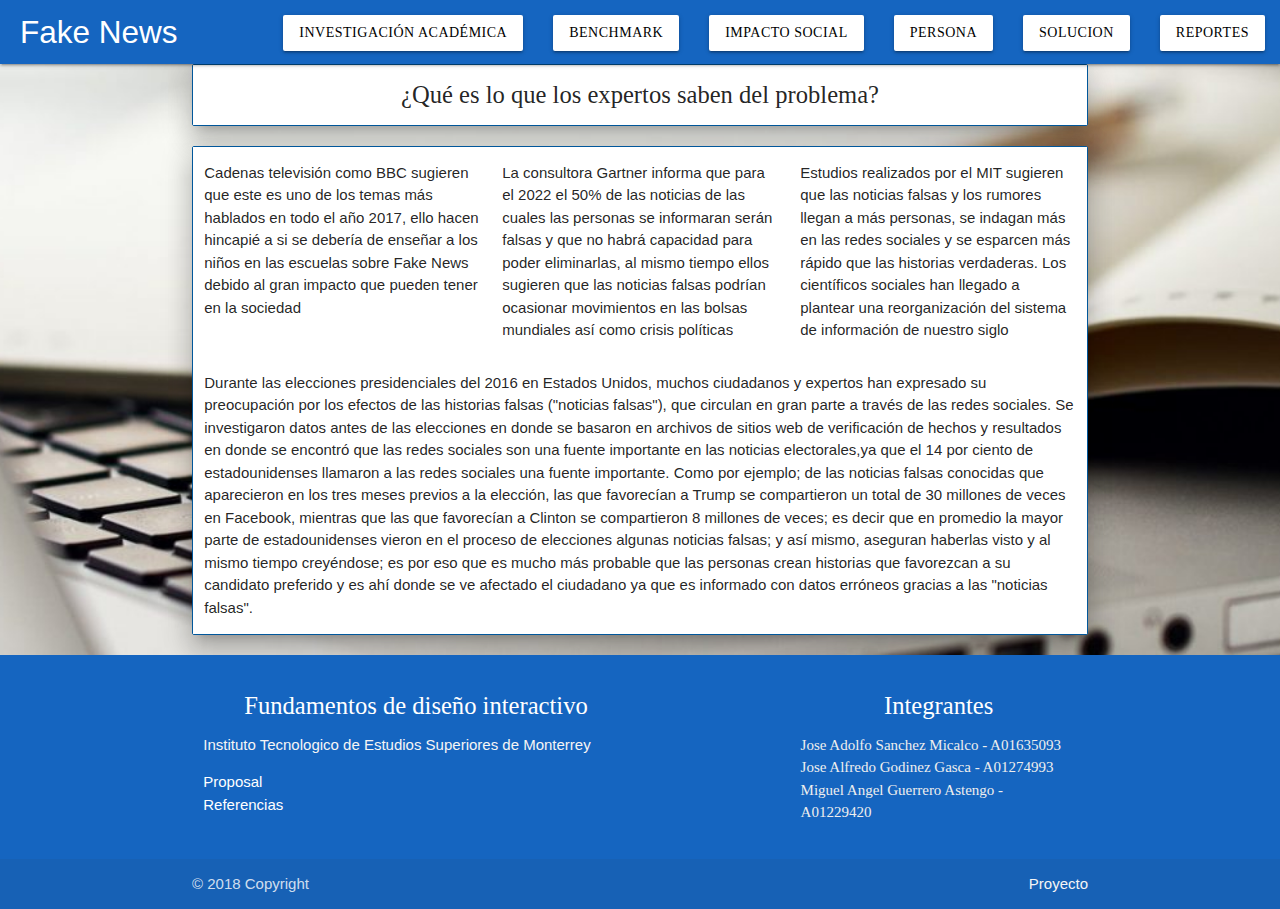
<file: AcademicResearch.html>
<!DOCTYPE html>
<html>
  <head>
    <!--Import Google Icon Font-->
    <link href="https://fonts.googleapis.com/icon?family=Material+Icons" rel="stylesheet">
    <!--Import materialize.css-->
    <link type="text/css" rel="stylesheet" href="materialize.css"  media="screen,projection"/>
    <link type="text/css" rel="stylesheet" href="Css.css"  media="screen,projection"/>
    <!--Let browser know website is optimized for mobile-->
    <meta name="viewport" content="width=device-width, initial-scale=1.0"/>
    <!-- Global site tag (gtag.js) - Google Analytics -->

    <script async src="https://www.googletagmanager.com/gtag/js?id=UA-127168927-1"></script>
    <script>
      window.dataLayer = window.dataLayer || [];
      function gtag(){dataLayer.push(arguments);}
      gtag('js', new Date());

      gtag('config', 'UA-127168927-1');
    </script>

  </head>

  <body class="backgroundImgA">
      <!--navbar-->
      <!--navbar-->
      <div class="navbar-fixed">
      <div class="row">
          <nav>
              <div class="nav-wrapper navbar_footer_1">
                <a href="index.html" class="brand-logo left" id="Titulo">Fake News</a>
                <ul class="right hide-on-med-and-down">
                  <!--<li><a class="waves-effect waves-light btn" href="index.html">Home</a></li>-->
                  <li><a class="waves-effect waves-light btn btn-white text-black" href="AcademicResearch.html">Investigación Académica</a></li>
                  <li><a class="waves-effect waves-light btn btn-white text-black" href="Benchmark.html">Benchmark</a></li>
                  <li><a class="waves-effect waves-light btn btn-white text-black" href="SocialImpact.html">Impacto Social</a></li>
                  <li><a class="waves-effect waves-light btn btn-white text-black" href="Persona.html">Persona</a></li>
                  <li><a class="waves-effect waves-light btn btn-white text-black" href="Solucion.html">Solucion</a></li>
                  <li><a class='dropdown-trigger btn waves-effect waves-light text-black btn-white' href='#' data-target='dropdown1'>Reportes</a></li>
                  <ul id='dropdown1' class='dropdown-content'>
                      <li><a href="GoogleAnalytics.pdf"><i class="material-icons">content_paste</i>Google Analytics</a></li>
                      <li><a href="Prueba1.pdf"><i class="material-icons">content_paste</i>Prueba 1</a></li>
                      <li><a href="Prueba2.pdf"><i class="material-icons">content_paste</i>Prueba 2</a></li>
                  </ul>
                </ul>
              </div>
            </nav>
      </div>
      </div>
      <!--Titulo-->

      <!--Body-->
      <main>
      <div class="container">
          <div class="row segments z-depth-4 background">
              <div class="col s12 background"> <h5>¿Qué es lo que los expertos saben del problema?<h5> </div>
          </div>
          <div class="row segments z-depth-4 background">
              <div class="col s4 background">
                  <p>Cadenas televisión como BBC sugieren que este es uno de los temas más hablados en todo el año 2017, ello hacen hincapié a si se debería de enseñar a los niños en las escuelas sobre Fake News debido al gran impacto que pueden tener en la sociedad</p>
              </div>
              <div class="col s4 background">
                  <p>La consultora Gartner informa que para el 2022 el 50% de las noticias de las cuales las personas se informaran serán falsas y que no habrá capacidad para poder eliminarlas, al mismo tiempo ellos sugieren que las noticias falsas podrían ocasionar movimientos en las bolsas mundiales así como crisis políticas</p>
              </div>
              <div class="col s4 background">
                  <p>Estudios realizados por el MIT sugieren que las noticias falsas y los rumores llegan a más personas, se indagan más en las redes sociales y se esparcen más rápido que las historias verdaderas. Los científicos sociales han llegado a plantear una reorganización del sistema de información de nuestro siglo</p>
              </div>
              <div class="col s12 background">
                  <p>Durante las elecciones presidenciales del 2016 en Estados Unidos, muchos ciudadanos y expertos han expresado su preocupación por los efectos de las historias falsas ("noticias falsas"), que circulan en gran parte a través de las redes sociales. Se investigaron datos antes de las elecciones en donde se basaron en archivos de sitios web de verificación de hechos y resultados en donde se encontró que las redes sociales son una fuente importante en las noticias electorales,ya que el 14 por ciento de estadounidenses llamaron a las redes sociales una fuente importante. Como por ejemplo; de las noticias falsas conocidas que aparecieron en los tres meses previos a la elección, las que favorecían a Trump se compartieron un total de 30 millones de veces en Facebook, mientras que las que favorecían a Clinton se compartieron 8 millones de veces; es decir que en promedio la mayor parte de estadounidenses vieron en el proceso de elecciones algunas noticias falsas; y así mismo, aseguran haberlas visto y al mismo tiempo creyéndose; es por eso que es  mucho más probable que las personas crean historias que favorezcan a su candidato preferido y es ahí donde se ve afectado el ciudadano ya que es informado con datos erróneos gracias a las "noticias falsas".
                  </p>
          </div>
      </div>

      </div>
  </main>
      <!--footer-->
      <footer class="page-footer navbar_footer_1">
        <div class="container">
          <div class="row">
            <div class="col l6 s12">
              <h5 class="white-text">Fundamentos de diseño interactivo</h5>
              <p class="grey-text text-lighten-4">Instituto Tecnologico de Estudios Superiores de Monterrey</p>
               <a href="Proposal.pdf" class="textWhite">Proposal</a><br>
               <a href="#modal1" class="modal-trigger textWhite">Referencias</a>
               <div id="modal1" class="modal bottom-sheet modal-fixed-footer">
                 <div class="modal-content">
                   <h4 class="text-black">Referencias</h4>
                   <ul class="text-black">
                       <li>-     Kuchler, H. (2017, August 22). Companies scramble to combat 'fake news'. Retrieved September 04, 2018, from https://www.ft.com/content/afe1f902-82b6-11e7-94e2-c5b903247afd </li><br>
                       <li>-     Polianskaya, A. (2018, March 09). Lies and fake news travel much further and faster than real news, according to study. Retrieved September 04, 2018, from https://www.independent.co.uk/news/science/fake-news-twitter-spreads-further-faster-real-stories-retweets-political-a8247491.html </li><br>
                       <li>-     WhatsApp y su lucha contra las Fake News. (2018). Retrieved from https://www.kienyke.com/tendencias/tecnologia/whats-app-actualizacion-fake-news-julio </li><br>
                       <li>-     YouTube presentó su nueva función para evitar las fake news en su plataforma. (2018). Retrieved from http://www.milenio.com/tecnologia/youtube-plan-evitar-fake-news-video </li><br>
                       <li>-     Hernández, D. (2018). Finalidad de las “Fake News” – Noticias falsas e hiperconectividad – Medium. Retrieved from https://medium.com/@dariohernandez87/finalidad-de-las-fake-news-997881675012 </li><br>
                       <li>-     Meneses Berastegui, G. (2018). Fake News. La verdad de las noticias falsas. Retrieved from http://www.uncode.cafe/mentiras-y-verdades/las-fake-news-quien-las-crea-para-que-y-como-se-propagan </li><br>
                       <li>-     Fake News: Should you learn about it in school? - CBBC Newsround. (2017). Bbc.co.uk. Retrieved 2 September 2018, from https://www.bbc.co.uk/newsround/42185484 </li><br>
                       <li>-     Jané, C. (2017). La mitad de noticias que circulen en el 2022 serán falsas. elperiodico. Retrieved 2 September 2018, from https://www.elperiodico.com/es/sociedad/20171108/la-mitad-de-noticias-que-circulen-en-el-2022-seran-falsas-6411174 </li><br>
                       <li>-     Meyer, R. (2018). The Grim Conclusions of the Largest-Ever Study of Fake News. The Atlantic. Retrieved 2 September 2018, from https://www.theatlantic.com/technology/archive/2018/03/largest-study-ever-fake-news-mit-twitter/555104/ </li>
                   </ul>
                 </div>
                 <div class="modal-footer">
                   <a href="#!" class="modal-close waves-effect waves-green btn-flat">Cerrar</a>
                 </div>
               </div>
            </div>
            <div class="col l4 offset-l2 s12">
              <h5 class="white-text">Integrantes</h5>
              <ul>
                <li><a class="grey-text text-lighten-3" href="#!">Jose Adolfo Sanchez Micalco - A01635093</a></li>
                <li><a class="grey-text text-lighten-3" href="#!">Jose Alfredo Godinez Gasca - A01274993</a></li>
                <li><a class="grey-text text-lighten-3" href="#!">Miguel Angel Guerrero Astengo - A01229420</a></li>
              </ul>
            </div>
          </div>
        </div>
        <div class="footer-copyright navbar_footer_2">
          <div class="container">
          © 2018 Copyright
          <a class="grey-text text-lighten-4 right" href="#!">Proyecto</a>
          </div>
        </div>
      </footer>
    <!--JavaScript at end of body for optimized loading-->
    <script type="text/javascript" src="jquery-3.3.1.js"></script>
    <script type="text/javascript" src="materialize.js"></script>
    <script type="text/javascript" src="JavaScript.js"></script>
  </body>
</html>
</file>
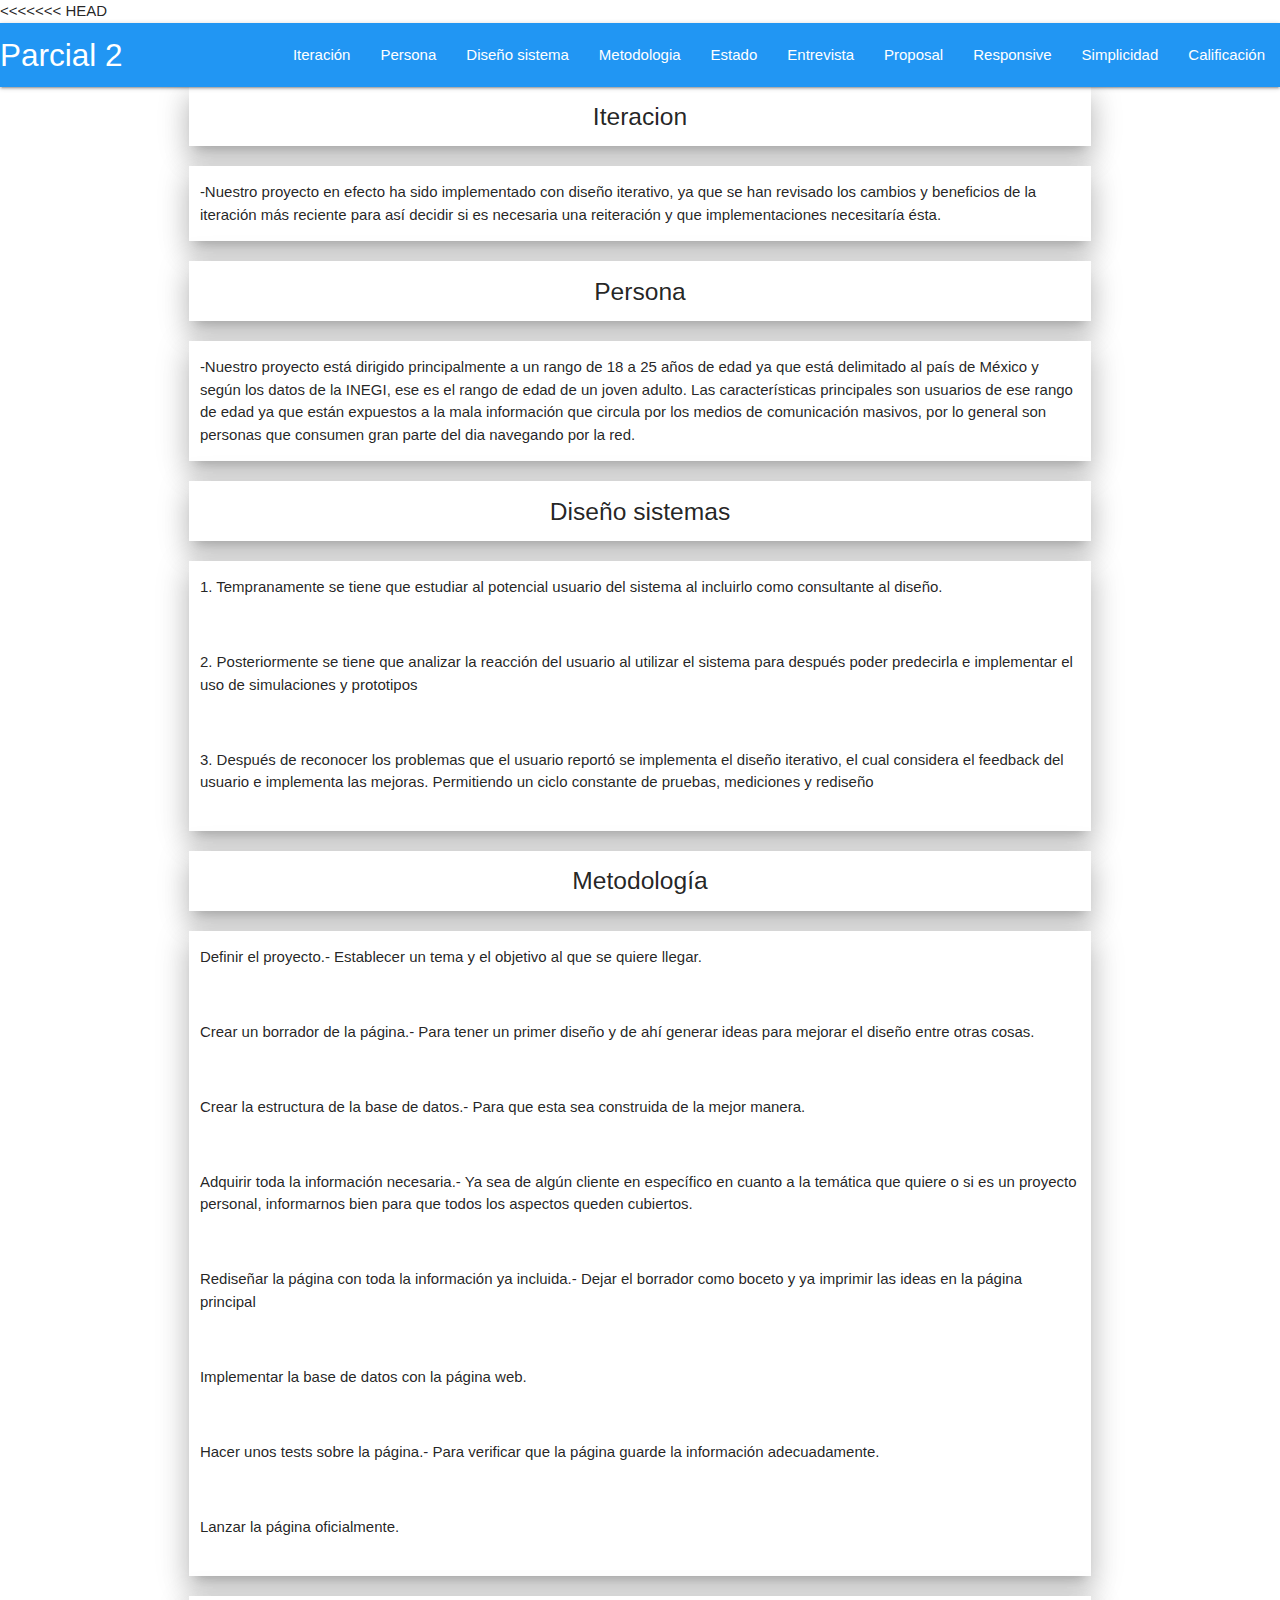
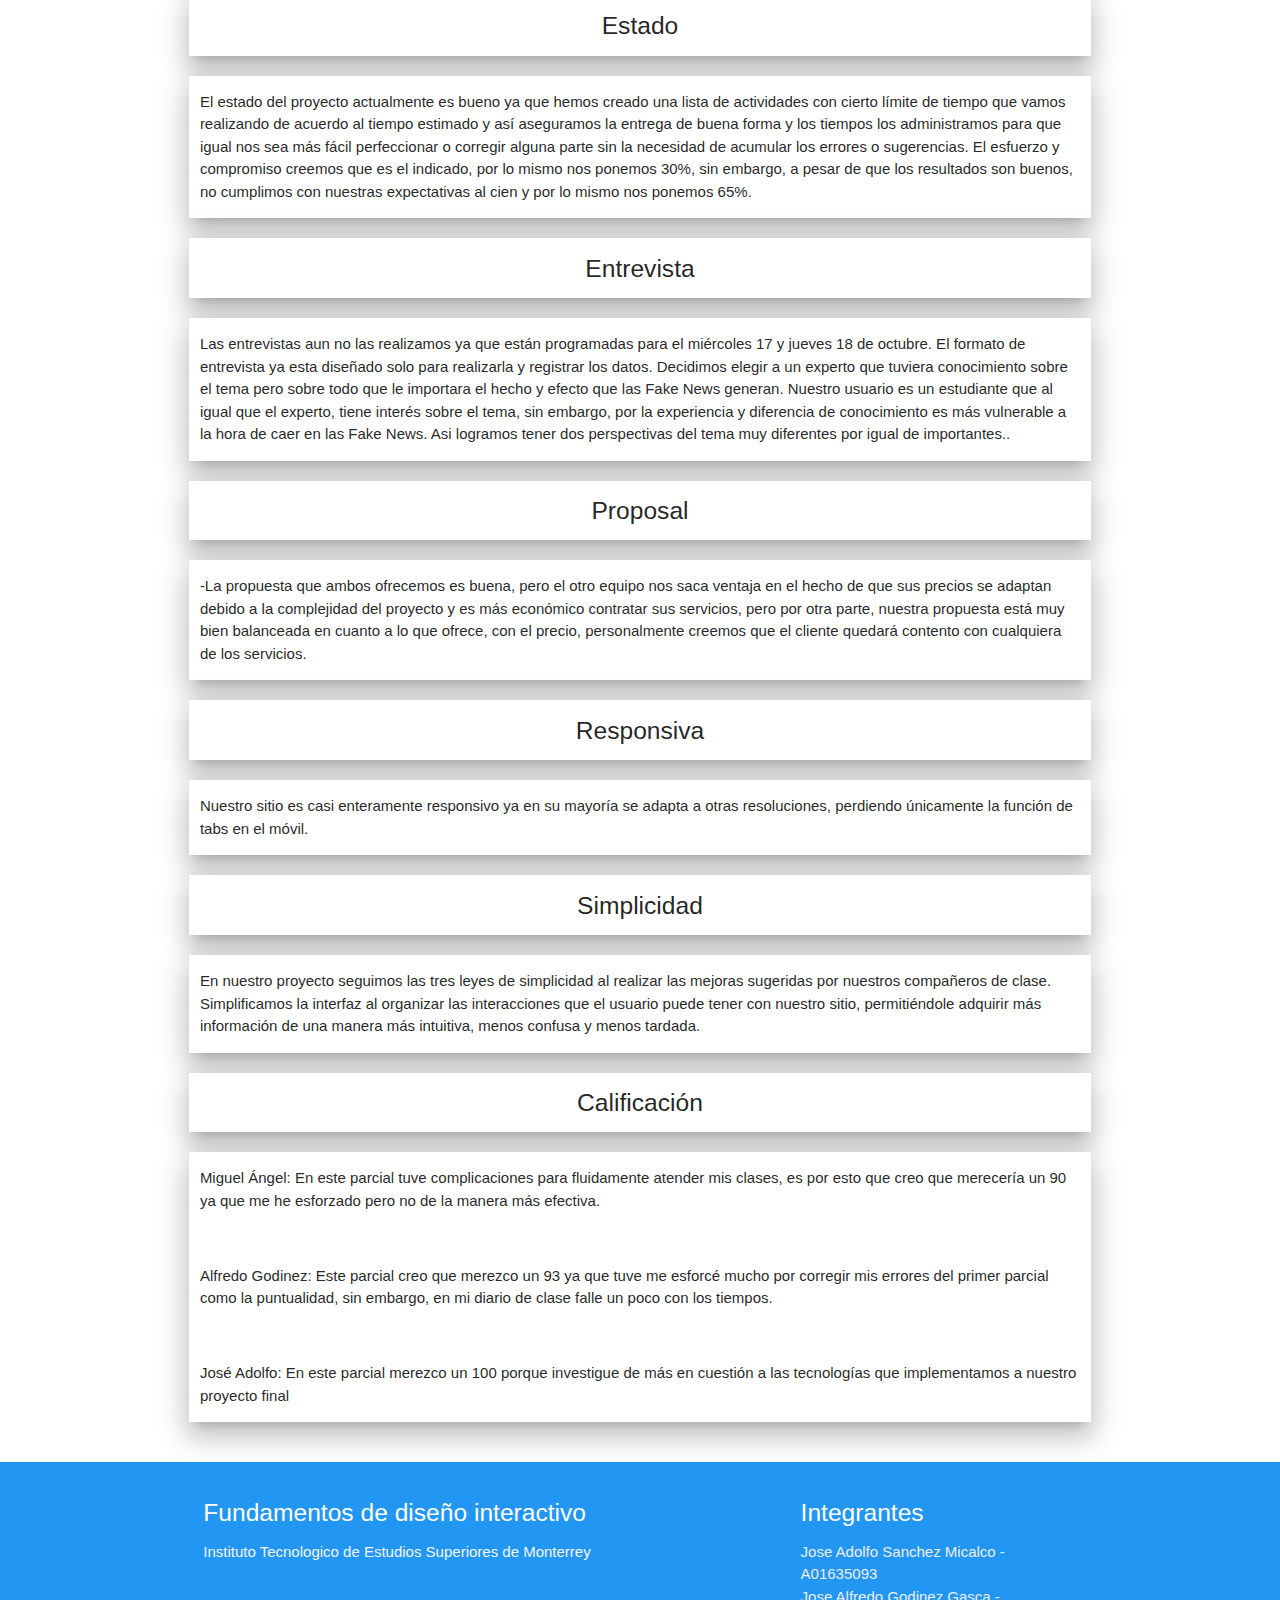
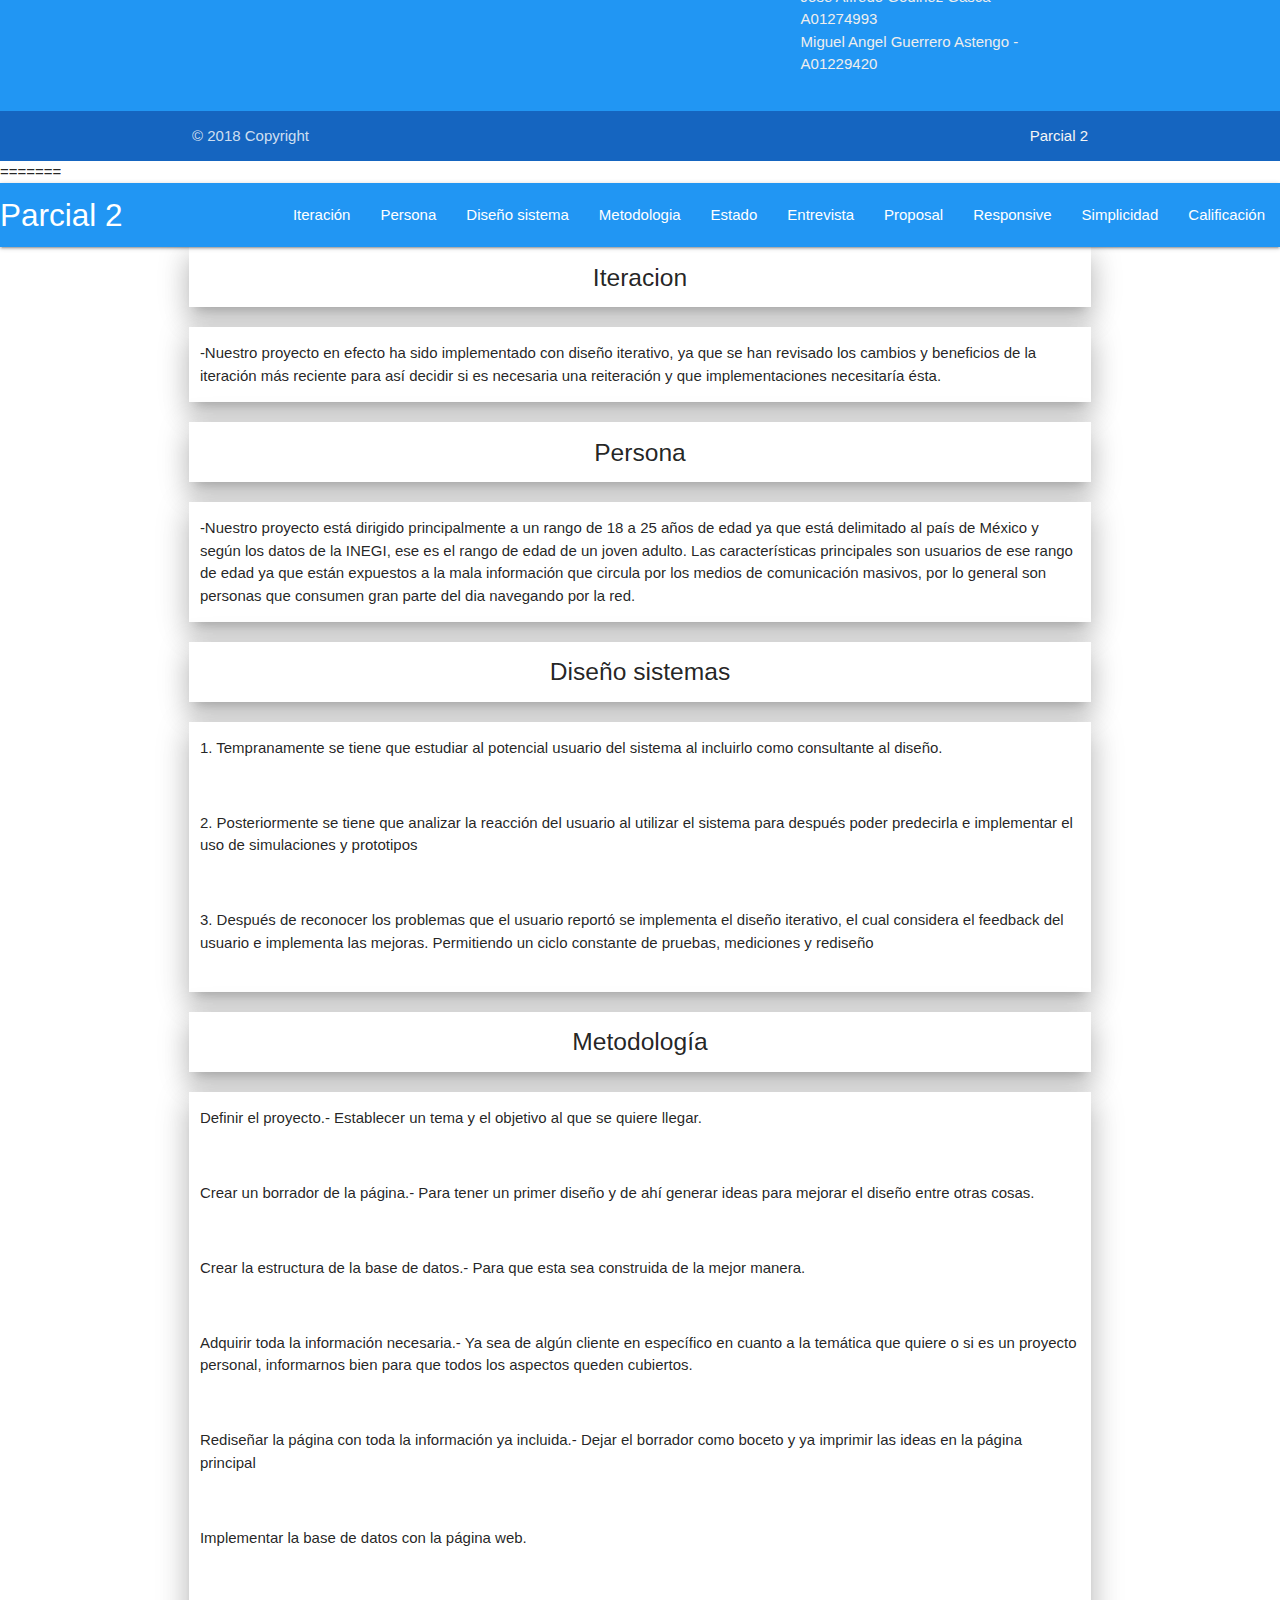
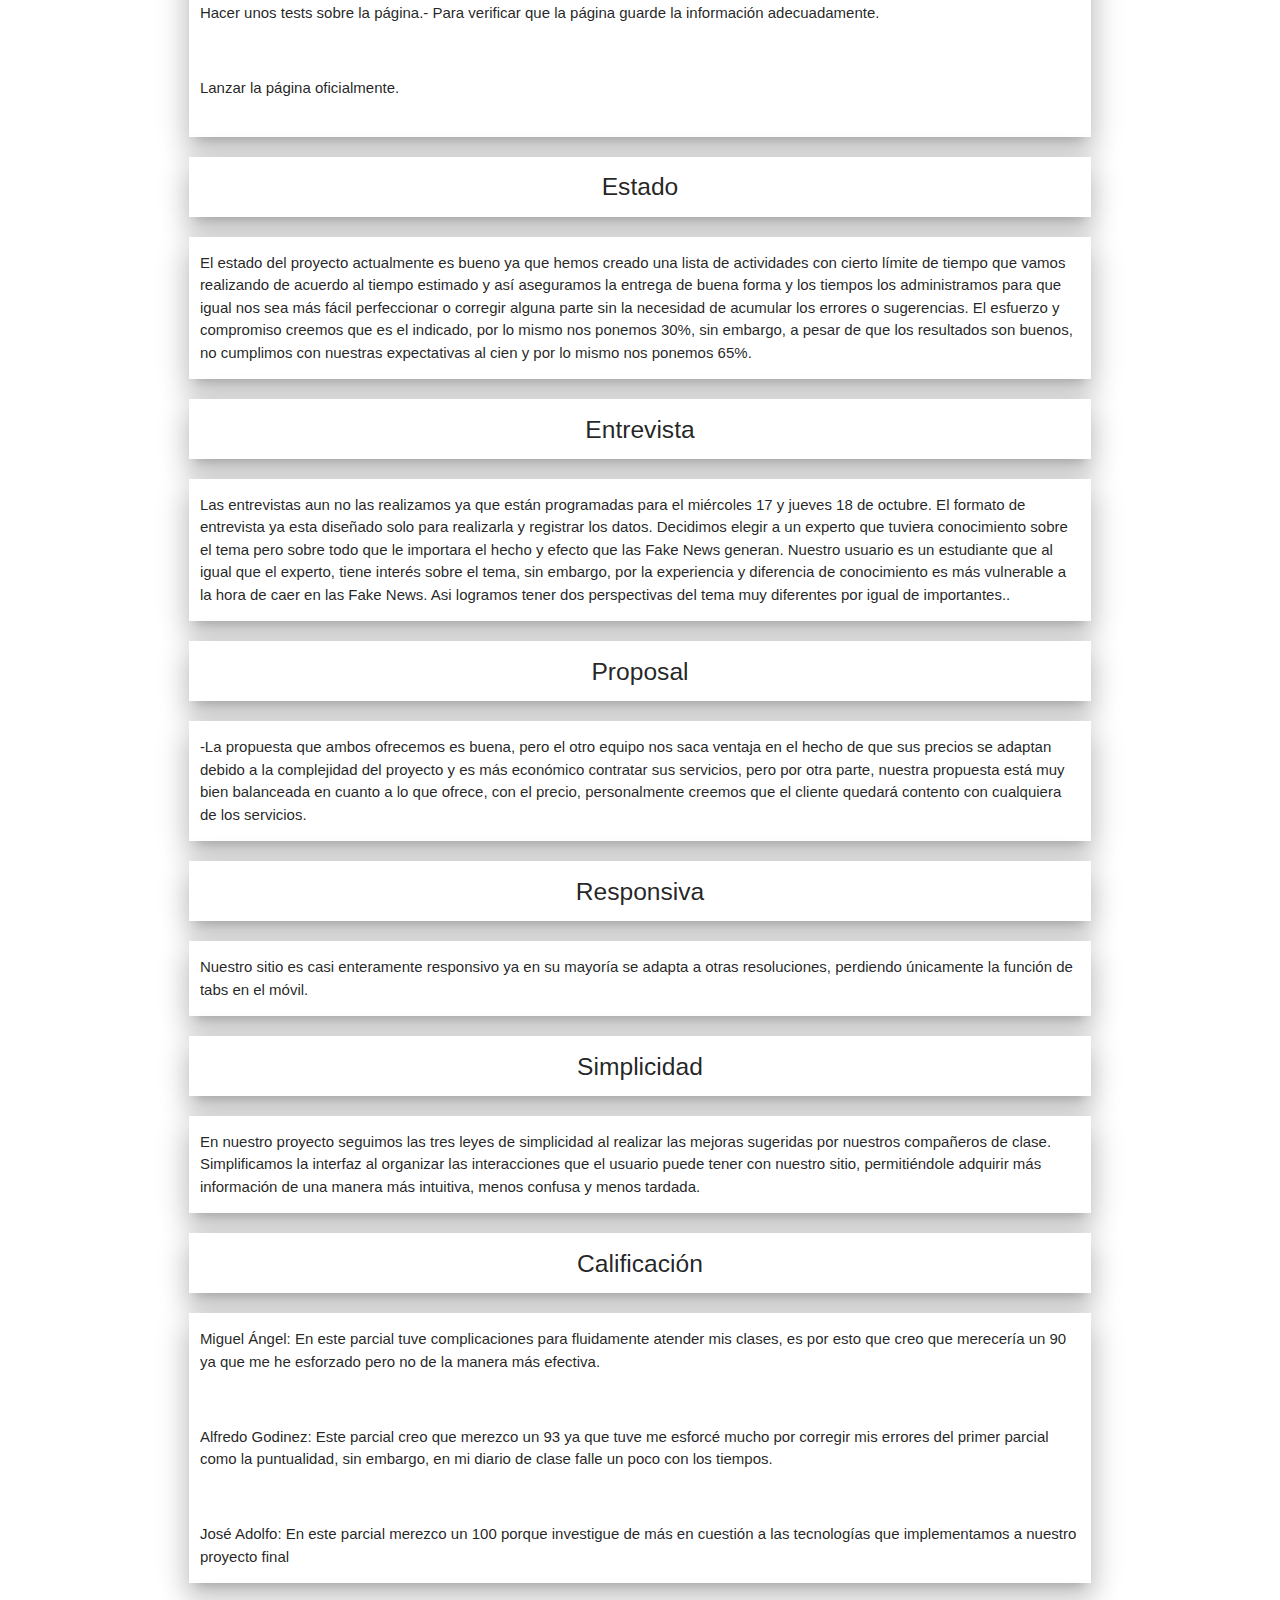
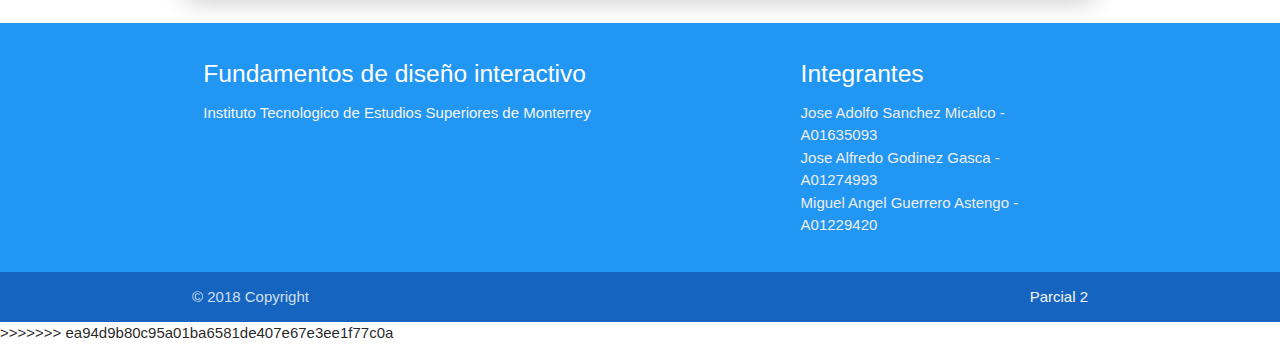
<file: index2.html>
<<<<<<< HEAD

<!DOCTYPE html>
<html>
  <head>
    <!--Import Google Icon Font-->
    <link href="https://fonts.googleapis.com/icon?family=Material+Icons" rel="stylesheet">
    <!--Import materialize.css-->
    <link type="text/css" rel="stylesheet" href="materialize.css"  media="screen,projection"/>
    <link type="text/css" rel="stylesheet" href="Css2.css"  media="screen,projection"/>

    <!--Let browser know website is optimized for mobile-->
    <meta name="viewport" content="width=device-width, initial-scale=1.0"/>
  </head>

  <body>
<!--navbar-->
<div class="navbar-fixed">
  <nav>
    <div class="nav-wrapper" style="background-color:#2196f3 ">
      <a href="#!" class="brand-logo">Parcial 2</a>
      <ul class="right hide-on-med-and-down">
        <li><a href="#iteración">Iteración</a></li>
        <li><a href="#Persona">Persona</a></li>
        <li><a href="#Diseño sistemas">Diseño sistema</a></li>
        <li><a href="#Metogologia">Metodologia</a></li>
        <li><a href="#Estado">Estado</a></li>
        <li><a href="#Entrevista">Entrevista</a></li>
        <li><a href="#Proposal">Proposal</a></li>
        <li><a href="#Responsive">Responsive</a></li>
        <li><a href="#Simplicidad">Simplicidad</a></li>
        <li><a href="#Calificación">Calificación</a></li>

      </ul>
    </div>
  </nav>
</div>
<!--End navbar-->
<main>
    <div class="row">
        <!--Iteracion-->
      <div class="col s12 questions1">
        <div class="container">
            <div class="row segments z-depth-4 background">
                <div class="col s12 background textCenter"> <h5 id="iteración">Iteracion<h5> </div>
            </div>
            <div class="row segments z-depth-4 background">
                <div class="col s12 background">
                    <p>-Nuestro proyecto en efecto ha sido implementado con diseño iterativo, ya que se han revisado los cambios y beneficios de la iteración más reciente para así decidir si es necesaria una reiteración y que implementaciones necesitaría ésta.</p>
            </div>
        </div>
        </div>

      </div>
      <!--Persona-->
      <div class="col s12 questions2">
        <div class="container">
            <div class="row segments z-depth-4 background">
                <div class="col s12 background textCenter"> <h5 id="Persona">Persona<h5> </div>
            </div>
            <div class="row segments z-depth-4 background">
                <div class="col s12 background">
                    <p>-Nuestro proyecto está dirigido principalmente a un rango de 18 a 25 años  de edad ya que está delimitado al país de México y según los datos de la INEGI, ese es el rango de edad de un joven adulto. Las características principales son usuarios de ese rango de edad ya que están expuestos a la mala información que circula por los medios de comunicación masivos, por lo general son personas que consumen gran parte del dia navegando por la red.</p>
            </div>
        </div>
        </div>

      </div>
      <!--Sistema diseño-->
      <div class="col s12  questions1">
        <div class="container">
            <div class="row segments z-depth-4 background">
                <div class="col s12 background textCenter"> <h5 id="Diseño sistemas">Diseño sistemas<h5> </div>
            </div>
            <div class="row segments z-depth-4 background">
                <div class="col s12 background">
                    <p>1. Tempranamente se tiene que estudiar al potencial usuario del sistema al incluirlo como consultante al diseño.</p><br>
                    <p> 2. Posteriormente se tiene que analizar la reacción del usuario al utilizar el sistema para después poder predecirla e implementar el uso de simulaciones y prototipos </p><br>
                    <p>3. Después de reconocer los problemas que el usuario reportó se implementa el diseño iterativo, el cual considera el feedback del usuario e implementa las mejoras. Permitiendo un ciclo constante de pruebas, mediciones y rediseño </p><br>
            </div>
        </div>
        </div>

      </div>
      <!--Metodología-->
      <div class="col s12 questions2">
        <div class="container">
            <div class="row segments z-depth-4 background">
                <div class="col s12 background textCenter"> <h5 id="Metodología">Metodología<h5> </div>
            </div>
            <div class="row segments z-depth-4 background">
                <div class="col s12 background">
                    <p>Definir el proyecto.- Establecer un tema y el objetivo al que se quiere llegar. </p><br>
                    <p>Crear un borrador de la página.- Para tener un primer diseño y de ahí generar ideas para mejorar el diseño entre otras cosas.</p><br>
                    <p>Crear la estructura de la base de datos.- Para que esta sea construida de la mejor manera.</p><br>
                    <p>Adquirir toda la información necesaria.- Ya sea de algún cliente en específico en cuanto a la temática que quiere o si es un proyecto personal, informarnos bien para que todos los aspectos queden cubiertos.</p><br>
                    <p>Rediseñar la página con toda la información ya incluida.- Dejar el borrador como boceto y ya imprimir las ideas en la página principal</p><br>
                    <p>Implementar la base de datos con la página web.</p><br>
                    <p>Hacer unos tests sobre la página.- Para verificar que la página guarde la información adecuadamente.</p><br>
                    <p>Lanzar la página oficialmente.</p><br>
            </div>
        </div>
        </div>

      </div>
      <!--Estado-->
      <div class="col s12  questions1">
        <div class="container">
            <div class="row segments z-depth-4 background">
                <div class="col s12 background textCenter"> <h5 id="Estado">Estado<h5> </div>
            </div>
            <div class="row segments z-depth-4 background">
                <div class="col s12 background">
                    <p>El estado del proyecto actualmente es bueno ya que hemos creado una lista de actividades con cierto límite de tiempo que vamos realizando de acuerdo al tiempo estimado y así aseguramos la entrega de buena forma y los tiempos los administramos para que igual nos sea más fácil perfeccionar o corregir alguna parte sin la necesidad de acumular los errores o sugerencias. El esfuerzo y compromiso creemos que es el indicado, por lo mismo nos ponemos 30%, sin embargo, a pesar de que los resultados son buenos, no cumplimos con nuestras expectativas al cien y por lo mismo nos ponemos 65%.</p>

            </div>
        </div>
        </div>

      </div>
      <!--Entrevista-->
      <div class="col s12  questions2">
        <div class="container">
            <div class="row segments z-depth-4 background">
                <div class="col s12 background textCenter"> <h5 id="Entrevista">Entrevista<h5> </div>
            </div>
            <div class="row segments z-depth-4 background">
                <div class="col s12 background">
                    <p>Las entrevistas aun no las realizamos ya que están programadas para el miércoles 17 y jueves 18 de octubre. El formato de entrevista ya esta diseñado solo para realizarla y registrar los datos. Decidimos elegir a un experto que tuviera conocimiento sobre el tema pero sobre todo que le importara el hecho y efecto que las Fake News generan. Nuestro usuario es un estudiante que al igual que el experto, tiene interés sobre el tema, sin embargo, por la experiencia y diferencia de conocimiento es más vulnerable a la hora de caer en las Fake News. Asi logramos tener dos perspectivas del tema muy diferentes por igual de importantes..</p>

            </div>
        </div>
        </div>

      </div>
      <!--Proposal-->
      <div class="col s12  questions1">
        <div class="container">
            <div class="row segments z-depth-4 background">
                <div class="col s12 background textCenter"> <h5 id="Proposal">Proposal<h5> </div>
            </div>
            <div class="row segments z-depth-4 background">
                <div class="col s12 background">
                    <p>-La propuesta que ambos ofrecemos es buena, pero el otro equipo nos saca ventaja en el hecho de que sus precios se adaptan debido a la complejidad del proyecto y es más económico contratar sus servicios, pero por otra parte, nuestra propuesta está muy bien balanceada en cuanto a lo que ofrece, con el precio, personalmente creemos que el cliente quedará contento con cualquiera de los servicios.</p>

            </div>
        </div>
        </div>

      </div>
      <!--Responsiva-->
      <div class="col s12  questions2">
        <div class="container">
            <div class="row segments z-depth-4 background">
                <div class="col s12 background textCenter"> <h5 id="Responsiva">Responsiva<h5> </div>
            </div>
            <div class="row segments z-depth-4 background">
                <div class="col s12 background">
                    <p>Nuestro sitio es casi enteramente responsivo ya en su mayoría se adapta a otras resoluciones, perdiendo únicamente la función de tabs en el móvil. </p>

            </div>
        </div>
        </div>

      </div>
      <!--Simplicidad-->
      <div class="col s12  questions1">
        <div class="container">
            <div class="row segments z-depth-4 background">
                <div class="col s12 background textCenter"> <h5 id="Simplicidad">Simplicidad<h5> </div>
            </div>
            <div class="row segments z-depth-4 background">
                <div class="col s12 background">
                    <p>En nuestro proyecto seguimos las tres leyes de simplicidad al realizar las mejoras sugeridas por nuestros compañeros de clase. Simplificamos la interfaz al organizar las interacciones que el usuario puede tener con nuestro sitio, permitiéndole adquirir más información de una manera más intuitiva, menos confusa y menos tardada. </p>

            </div>
        </div>
        </div>

      </div>
      <!--Calificacion-->
      <div class="col s12  questions2">
        <div class="container">
            <div class="row segments z-depth-4 background">
                <div class="col s12 background textCenter"> <h5 id="Calificación">Calificación<h5> </div>
            </div>
            <div class="row segments z-depth-4 background">
                <div class="col s12 background">
                    <p>Miguel Ángel: En este parcial tuve complicaciones para fluidamente atender mis clases, es por esto que creo que merecería un 90 ya que me he esforzado pero no de la manera más efectiva.</p><br>
                    <p>Alfredo Godinez: Este parcial creo que merezco un 93 ya que tuve me esforcé mucho por corregir mis errores del primer parcial como la puntualidad, sin embargo, en mi diario de clase falle un poco con los tiempos.</p><br>
                    <p>José Adolfo: En este parcial merezco un 100 porque investigue de más en cuestión a las tecnologías que implementamos a nuestro proyecto final</p>

            </div>
        </div>
        </div>

      </div>
    </div>
</main>
<!--footer-->
<footer class="page-footer" style="background-color:#2196f3">
  <div class="container">
    <div class="row">
      <div class="col l6 s12 ">
        <h5 class="white-text">Fundamentos de diseño interactivo</h5>
        <p class="grey-text text-lighten-4">Instituto Tecnologico de Estudios Superiores de Monterrey</p>
      </div>
      <div class="col l4 offset-l2 s12 ">
        <h5 class="white-text">Integrantes</h5>
        <ul>
          <li><a class="grey-text text-lighten-3" href="#!">Jose Adolfo Sanchez Micalco - A01635093</a></li>
          <li><a class="grey-text text-lighten-3" href="#!">Jose Alfredo Godinez Gasca - A01274993</a></li>
          <li><a class="grey-text text-lighten-3" href="#!">Miguel Angel Guerrero Astengo - A01229420</a></li>
        </ul>
      </div>
    </div>
  </div>
  <div class="footer-copyright" style="background-color:#1565c0">
    <div class="container">
    © 2018 Copyright
    <a class="grey-text text-lighten-4 right" href="#!">Parcial 2</a>
</div>
  </div>
</footer>
<!--end footer-->

    <!--JavaScript at end of body for optimized loading-->
    <script type="text/javascript" src="jquery-3.3.1.js"></script>
    <script type="text/javascript" src="materialize.js"></script>
  </body>
</html>

=======

<!DOCTYPE html>
<html>
  <head>
    <!--Import Google Icon Font-->
    <link href="https://fonts.googleapis.com/icon?family=Material+Icons" rel="stylesheet">
    <!--Import materialize.css-->
    <link type="text/css" rel="stylesheet" href="materialize.css"  media="screen,projection"/>
    <link type="text/css" rel="stylesheet" href="Css2.css"  media="screen,projection"/>

    <!--Let browser know website is optimized for mobile-->
    <meta name="viewport" content="width=device-width, initial-scale=1.0"/>
  </head>

  <body>
<!--navbar-->
<div class="navbar-fixed">
  <nav>
    <div class="nav-wrapper" style="background-color:#2196f3 ">
      <a href="#!" class="brand-logo">Parcial 2</a>
      <ul class="right hide-on-med-and-down">
        <li><a href="#iteración">Iteración</a></li>
        <li><a href="#Persona">Persona</a></li>
        <li><a href="#Diseño sistemas">Diseño sistema</a></li>
        <li><a href="#Metogologia">Metodologia</a></li>
        <li><a href="#Estado">Estado</a></li>
        <li><a href="#Entrevista">Entrevista</a></li>
        <li><a href="#Proposal">Proposal</a></li>
        <li><a href="#Responsive">Responsive</a></li>
        <li><a href="#Simplicidad">Simplicidad</a></li>
        <li><a href="#Calificación">Calificación</a></li>

      </ul>
    </div>
  </nav>
</div>
<!--End navbar-->
<main>
    <div class="row">
        <!--Iteracion-->
      <div class="col s12 questions1">
        <div class="container">
            <div class="row segments z-depth-4 background">
                <div class="col s12 background textCenter"> <h5 id="iteración">Iteracion<h5> </div>
            </div>
            <div class="row segments z-depth-4 background">
                <div class="col s12 background">
                    <p>-Nuestro proyecto en efecto ha sido implementado con diseño iterativo, ya que se han revisado los cambios y beneficios de la iteración más reciente para así decidir si es necesaria una reiteración y que implementaciones necesitaría ésta.</p>
            </div>
        </div>
        </div>

      </div>
      <!--Persona-->
      <div class="col s12 questions2">
        <div class="container">
            <div class="row segments z-depth-4 background">
                <div class="col s12 background textCenter"> <h5 id="Persona">Persona<h5> </div>
            </div>
            <div class="row segments z-depth-4 background">
                <div class="col s12 background">
                    <p>-Nuestro proyecto está dirigido principalmente a un rango de 18 a 25 años  de edad ya que está delimitado al país de México y según los datos de la INEGI, ese es el rango de edad de un joven adulto. Las características principales son usuarios de ese rango de edad ya que están expuestos a la mala información que circula por los medios de comunicación masivos, por lo general son personas que consumen gran parte del dia navegando por la red.</p>
            </div>
        </div>
        </div>

      </div>
      <!--Sistema diseño-->
      <div class="col s12  questions1">
        <div class="container">
            <div class="row segments z-depth-4 background">
                <div class="col s12 background textCenter"> <h5 id="Diseño sistemas">Diseño sistemas<h5> </div>
            </div>
            <div class="row segments z-depth-4 background">
                <div class="col s12 background">
                    <p>1. Tempranamente se tiene que estudiar al potencial usuario del sistema al incluirlo como consultante al diseño.</p><br>
                    <p> 2. Posteriormente se tiene que analizar la reacción del usuario al utilizar el sistema para después poder predecirla e implementar el uso de simulaciones y prototipos </p><br>
                    <p>3. Después de reconocer los problemas que el usuario reportó se implementa el diseño iterativo, el cual considera el feedback del usuario e implementa las mejoras. Permitiendo un ciclo constante de pruebas, mediciones y rediseño </p><br>
            </div>
        </div>
        </div>

      </div>
      <!--Metodología-->
      <div class="col s12 questions2">
        <div class="container">
            <div class="row segments z-depth-4 background">
                <div class="col s12 background textCenter"> <h5 id="Metodología">Metodología<h5> </div>
            </div>
            <div class="row segments z-depth-4 background">
                <div class="col s12 background">
                    <p>Definir el proyecto.- Establecer un tema y el objetivo al que se quiere llegar. </p><br>
                    <p>Crear un borrador de la página.- Para tener un primer diseño y de ahí generar ideas para mejorar el diseño entre otras cosas.</p><br>
                    <p>Crear la estructura de la base de datos.- Para que esta sea construida de la mejor manera.</p><br>
                    <p>Adquirir toda la información necesaria.- Ya sea de algún cliente en específico en cuanto a la temática que quiere o si es un proyecto personal, informarnos bien para que todos los aspectos queden cubiertos.</p><br>
                    <p>Rediseñar la página con toda la información ya incluida.- Dejar el borrador como boceto y ya imprimir las ideas en la página principal</p><br>
                    <p>Implementar la base de datos con la página web.</p><br>
                    <p>Hacer unos tests sobre la página.- Para verificar que la página guarde la información adecuadamente.</p><br>
                    <p>Lanzar la página oficialmente.</p><br>
            </div>
        </div>
        </div>

      </div>
      <!--Estado-->
      <div class="col s12  questions1">
        <div class="container">
            <div class="row segments z-depth-4 background">
                <div class="col s12 background textCenter"> <h5 id="Estado">Estado<h5> </div>
            </div>
            <div class="row segments z-depth-4 background">
                <div class="col s12 background">
                    <p>El estado del proyecto actualmente es bueno ya que hemos creado una lista de actividades con cierto límite de tiempo que vamos realizando de acuerdo al tiempo estimado y así aseguramos la entrega de buena forma y los tiempos los administramos para que igual nos sea más fácil perfeccionar o corregir alguna parte sin la necesidad de acumular los errores o sugerencias. El esfuerzo y compromiso creemos que es el indicado, por lo mismo nos ponemos 30%, sin embargo, a pesar de que los resultados son buenos, no cumplimos con nuestras expectativas al cien y por lo mismo nos ponemos 65%.</p>

            </div>
        </div>
        </div>

      </div>
      <!--Entrevista-->
      <div class="col s12  questions2">
        <div class="container">
            <div class="row segments z-depth-4 background">
                <div class="col s12 background textCenter"> <h5 id="Entrevista">Entrevista<h5> </div>
            </div>
            <div class="row segments z-depth-4 background">
                <div class="col s12 background">
                    <p>Las entrevistas aun no las realizamos ya que están programadas para el miércoles 17 y jueves 18 de octubre. El formato de entrevista ya esta diseñado solo para realizarla y registrar los datos. Decidimos elegir a un experto que tuviera conocimiento sobre el tema pero sobre todo que le importara el hecho y efecto que las Fake News generan. Nuestro usuario es un estudiante que al igual que el experto, tiene interés sobre el tema, sin embargo, por la experiencia y diferencia de conocimiento es más vulnerable a la hora de caer en las Fake News. Asi logramos tener dos perspectivas del tema muy diferentes por igual de importantes..</p>

            </div>
        </div>
        </div>

      </div>
      <!--Proposal-->
      <div class="col s12  questions1">
        <div class="container">
            <div class="row segments z-depth-4 background">
                <div class="col s12 background textCenter"> <h5 id="Proposal">Proposal<h5> </div>
            </div>
            <div class="row segments z-depth-4 background">
                <div class="col s12 background">
                    <p>-La propuesta que ambos ofrecemos es buena, pero el otro equipo nos saca ventaja en el hecho de que sus precios se adaptan debido a la complejidad del proyecto y es más económico contratar sus servicios, pero por otra parte, nuestra propuesta está muy bien balanceada en cuanto a lo que ofrece, con el precio, personalmente creemos que el cliente quedará contento con cualquiera de los servicios.</p>

            </div>
        </div>
        </div>

      </div>
      <!--Responsiva-->
      <div class="col s12  questions2">
        <div class="container">
            <div class="row segments z-depth-4 background">
                <div class="col s12 background textCenter"> <h5 id="Responsiva">Responsiva<h5> </div>
            </div>
            <div class="row segments z-depth-4 background">
                <div class="col s12 background">
                    <p>Nuestro sitio es casi enteramente responsivo ya en su mayoría se adapta a otras resoluciones, perdiendo únicamente la función de tabs en el móvil. </p>

            </div>
        </div>
        </div>

      </div>
      <!--Simplicidad-->
      <div class="col s12  questions1">
        <div class="container">
            <div class="row segments z-depth-4 background">
                <div class="col s12 background textCenter"> <h5 id="Simplicidad">Simplicidad<h5> </div>
            </div>
            <div class="row segments z-depth-4 background">
                <div class="col s12 background">
                    <p>En nuestro proyecto seguimos las tres leyes de simplicidad al realizar las mejoras sugeridas por nuestros compañeros de clase. Simplificamos la interfaz al organizar las interacciones que el usuario puede tener con nuestro sitio, permitiéndole adquirir más información de una manera más intuitiva, menos confusa y menos tardada. </p>

            </div>
        </div>
        </div>

      </div>
      <!--Calificacion-->
      <div class="col s12  questions2">
        <div class="container">
            <div class="row segments z-depth-4 background">
                <div class="col s12 background textCenter"> <h5 id="Calificación">Calificación<h5> </div>
            </div>
            <div class="row segments z-depth-4 background">
                <div class="col s12 background">
                    <p>Miguel Ángel: En este parcial tuve complicaciones para fluidamente atender mis clases, es por esto que creo que merecería un 90 ya que me he esforzado pero no de la manera más efectiva.</p><br>
                    <p>Alfredo Godinez: Este parcial creo que merezco un 93 ya que tuve me esforcé mucho por corregir mis errores del primer parcial como la puntualidad, sin embargo, en mi diario de clase falle un poco con los tiempos.</p><br>
                    <p>José Adolfo: En este parcial merezco un 100 porque investigue de más en cuestión a las tecnologías que implementamos a nuestro proyecto final</p>

            </div>
        </div>
        </div>

      </div>
    </div>
</main>
<!--footer-->
<footer class="page-footer" style="background-color:#2196f3">
  <div class="container">
    <div class="row">
      <div class="col l6 s12 ">
        <h5 class="white-text">Fundamentos de diseño interactivo</h5>
        <p class="grey-text text-lighten-4">Instituto Tecnologico de Estudios Superiores de Monterrey</p>
      </div>
      <div class="col l4 offset-l2 s12 ">
        <h5 class="white-text">Integrantes</h5>
        <ul>
          <li><a class="grey-text text-lighten-3" href="#!">Jose Adolfo Sanchez Micalco - A01635093</a></li>
          <li><a class="grey-text text-lighten-3" href="#!">Jose Alfredo Godinez Gasca - A01274993</a></li>
          <li><a class="grey-text text-lighten-3" href="#!">Miguel Angel Guerrero Astengo - A01229420</a></li>
        </ul>
      </div>
    </div>
  </div>
  <div class="footer-copyright" style="background-color:#1565c0">
    <div class="container">
    © 2018 Copyright
    <a class="grey-text text-lighten-4 right" href="#!">Parcial 2</a>
</div>
  </div>
</footer>
<!--end footer-->

    <!--JavaScript at end of body for optimized loading-->
    <script type="text/javascript" src="jquery-3.3.1.js"></script>
    <script type="text/javascript" src="materialize.js"></script>
  </body>
</html>

>>>>>>> ea94d9b80c95a01ba6581de407e67e3ee1f77c0a
</file>
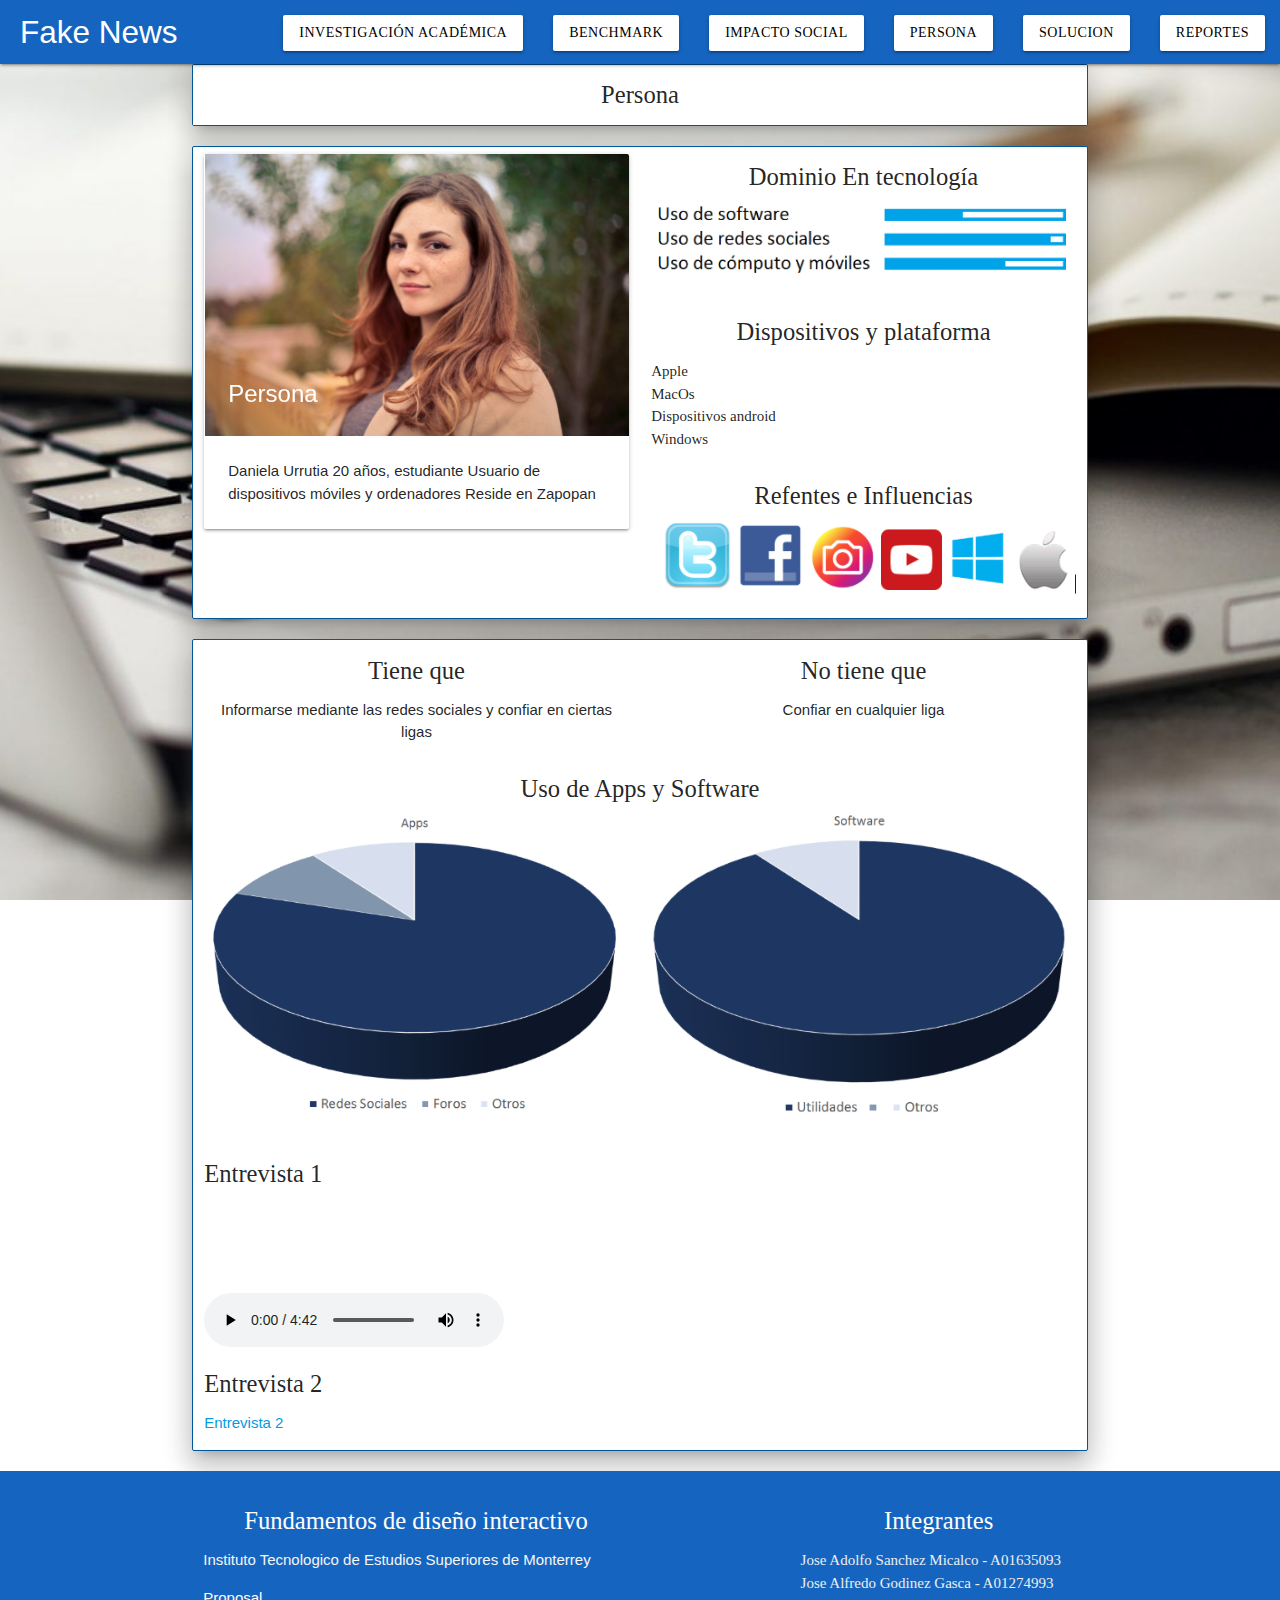
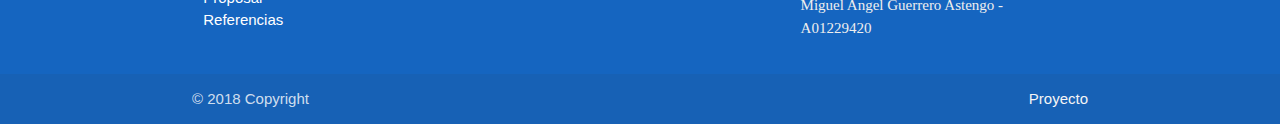
<file: Persona.html>
<!DOCTYPE html>
<html>
  <head>
    <!--Import Google Icon Font-->
    <link href="https://fonts.googleapis.com/icon?family=Material+Icons" rel="stylesheet">
    <!--Import materialize.css-->
    <link type="text/css" rel="stylesheet" href="materialize.css"  media="screen,projection"/>
    <link type="text/css" rel="stylesheet" href="Css.css"  media="screen,projection"/>
    <!--Let browser know website is optimized for mobile-->
    <meta name="viewport" content="width=device-width, initial-scale=1.0"/>
    <!-- Global site tag (gtag.js) - Google Analytics -->
<script async src="https://www.googletagmanager.com/gtag/js?id=UA-127168927-1"></script>
<script>
  window.dataLayer = window.dataLayer || [];
  function gtag(){dataLayer.push(arguments);}
  gtag('js', new Date());
  gtag('config', 'UA-127168927-1');
</script>
  </head>

  <body class="backgroundImgA">
      <!--navbar-->
      <!--navbar-->
      <div class="navbar-fixed">
      <div class="row">
          <nav>
              <div class="nav-wrapper navbar_footer_1">
                <a href="index.html" class="brand-logo left" id="Titulo">Fake News</a>
                <ul class="right hide-on-med-and-down">
                  <!--<li><a class="waves-effect waves-light btn btn-white text-black" href="index.html">Home</a></li>-->
                  <li><a class="waves-effect waves-light btn btn-white text-black" href="AcademicResearch.html">Investigación Académica</a></li>
                  <li><a class="waves-effect waves-light btn btn-white text-black" href="Benchmark.html">Benchmark</a></li>
                  <li><a class="waves-effect waves-light btn btn-white text-black" href="SocialImpact.html">Impacto Social</a></li>
                  <li><a class="waves-effect waves-light btn btn-white text-black" href="Persona.html">Persona</a></li>
                  <li><a class="waves-effect waves-light btn btn-white text-black" href="Solucion.html">Solucion</a></li>
                  <li><a class='dropdown-trigger btn waves-effect waves-light text-black btn-white' href='#' data-target='dropdown1'>Reportes</a></li>
                  <ul id='dropdown1' class='dropdown-content'>
                      <li><a href="GoogleAnalytics.pdf"><i class="material-icons">content_paste</i>Google Analytics</a></li>
                      <li><a href="Prueba1.pdf"><i class="material-icons">content_paste</i>Prueba 1</a></li>
                      <li><a href="Prueba2.pdf"><i class="material-icons">content_paste</i>Prueba 2</a></li>
                  </ul>
                </ul>
              </div>
            </nav>
      </div>
      </div>
      <!--Titulo-->

      <!--Body-->
      <main>
      <div class="container">
          <div class="row segments z-depth-4 background">
              <div class="col s12 background"> <h5>Persona<h5> </div>
          </div>
          <div class="row segments z-depth-4 background">
              <div class="col s6">
                  <div class="card">
                          <div class="card-image">
                            <img src="images/Daniela.PNG" class="materialboxed" data-caption="Quiero informarme, leo las noticias en mis redes sociales">
                            <span class="card-title">Persona</span>
                          </div>
                          <div class="card-content">
                            <p>Daniela Urrutia
                            20 años, estudiante
                            Usuario de dispositivos móviles y ordenadores
                            Reside en Zapopan
                            </p>
                          </div>

                    </div>
              </div>
              <div class="col s6">
                  <h5>Dominio En tecnología</h5>
                  <img src="images/Dominio.PNG" id="img" class="responsive-img">
              </div>
              <div class="col s6">
                  <h5>Dispositivos y plataforma</h5>
                  <ul>
                      <li>Apple</li>
                      <li>MacOs</li>
                      <li>Dispositivos android</li>
                      <li>Windows</li>
                  </ul>
              </div>
              <div class="col s6">
                  <h5>Refentes e Influencias</h5>
                  <img src="images/Referntes.PNG" id="img" class="responsive-img">
              </div>
      </div>
      <div class="row segments z-depth-4 background">
          <div class="col s6">
              <h5>Tiene que</h5>
              <p class="text-center">Informarse mediante las redes sociales y confiar en ciertas ligas</p>
          </div>
          <div class="col s6">
              <h5>No tiene que</h5>
              <p class="text-center">Confiar en cualquier liga</p>
          </div>
          <div class="col s12">
              <h5>Uso de Apps y Software</h5>
          </div>
          <div class="col s6">
              <img src="images/Apps.PNG" id="img" class="responsive-img">
          </div>
          <div class="col s6">
              <img src="images/Software.PNG" id="img" class="responsive-img">
          </div>
          <div class="col s12">
              <h5 class="text-left">Entrevista 1</h5>
              <video class="responsive-video" controls>
                  <source src="Video/Casa.mp4" type="video/mp4">
                </video>
                <h5 class="text-left">Entrevista 2</h5>
                <p>
<a href="#">Entrevista 2</a>
          </div>
      </div>
      </div>
  </main>
      <!--footer-->
      <footer class="page-footer navbar_footer_1">
        <div class="container">
          <div class="row">
            <div class="col l6 s12">
              <h5 class="textWhite">Fundamentos de diseño interactivo</h5>
              <p class="grey-text text-lighten-4">Instituto Tecnologico de Estudios Superiores de Monterrey</p>
               <a href="Proposal.pdf" class="textWhite">Proposal</a><br>
               <a href="#modal1" class="modal-trigger textWhite">Referencias</a>
               <div id="modal1" class="modal bottom-sheet modal-fixed-footer">
                 <div class="modal-content">
                   <h4 class="text-black">Referencias</h4>
                   <ul class="text-black">
                       <li>-     Kuchler, H. (2017, August 22). Companies scramble to combat 'fake news'. Retrieved September 04, 2018, from https://www.ft.com/content/afe1f902-82b6-11e7-94e2-c5b903247afd </li><br>
                       <li>-     Polianskaya, A. (2018, March 09). Lies and fake news travel much further and faster than real news, according to study. Retrieved September 04, 2018, from https://www.independent.co.uk/news/science/fake-news-twitter-spreads-further-faster-real-stories-retweets-political-a8247491.html </li><br>
                       <li>-     WhatsApp y su lucha contra las Fake News. (2018). Retrieved from https://www.kienyke.com/tendencias/tecnologia/whats-app-actualizacion-fake-news-julio </li><br>
                       <li>-     YouTube presentó su nueva función para evitar las fake news en su plataforma. (2018). Retrieved from http://www.milenio.com/tecnologia/youtube-plan-evitar-fake-news-video </li><br>
                       <li>-     Hernández, D. (2018). Finalidad de las “Fake News” – Noticias falsas e hiperconectividad – Medium. Retrieved from https://medium.com/@dariohernandez87/finalidad-de-las-fake-news-997881675012 </li><br>
                       <li>-     Meneses Berastegui, G. (2018). Fake News. La verdad de las noticias falsas. Retrieved from http://www.uncode.cafe/mentiras-y-verdades/las-fake-news-quien-las-crea-para-que-y-como-se-propagan </li><br>
                       <li>-     Fake News: Should you learn about it in school? - CBBC Newsround. (2017). Bbc.co.uk. Retrieved 2 September 2018, from https://www.bbc.co.uk/newsround/42185484 </li><br>
                       <li>-     Jané, C. (2017). La mitad de noticias que circulen en el 2022 serán falsas. elperiodico. Retrieved 2 September 2018, from https://www.elperiodico.com/es/sociedad/20171108/la-mitad-de-noticias-que-circulen-en-el-2022-seran-falsas-6411174 </li><br>
                       <li>-     Meyer, R. (2018). The Grim Conclusions of the Largest-Ever Study of Fake News. The Atlantic. Retrieved 2 September 2018, from https://www.theatlantic.com/technology/archive/2018/03/largest-study-ever-fake-news-mit-twitter/555104/ </li>
                   </ul>
                 </div>
                 <div class="modal-footer">
                   <a href="#!" class="modal-close waves-effect waves-green btn-flat">Cerrar</a>
                 </div>
               </div>
            </div>
            <div class="col l4 offset-l2 s12">
              <h5 class="textWhite">Integrantes</h5>
              <ul>
                <li><a class="grey-text text-lighten-3" href="#!">Jose Adolfo Sanchez Micalco - A01635093</a></li>
                <li><a class="grey-text text-lighten-3" href="#!">Jose Alfredo Godinez Gasca - A01274993</a></li>
                <li><a class="grey-text text-lighten-3" href="#!">Miguel Angel Guerrero Astengo - A01229420</a></li>
              </ul>
            </div>
          </div>
        </div>
        <div class="footer-copyright navbar_footer_2">
          <div class="container">
          © 2018 Copyright
          <a class="grey-text text-lighten-4 right" href="#!">Proyecto</a>
          </div>
        </div>
      </footer>
    <!--JavaScript at end of body for optimized loading-->
    <script type="text/javascript" src="jquery-3.3.1.js"></script>
    <script type="text/javascript" src="materialize.js"></script>
    <script type="text/javascript" src="JavaScript.js"></script>
  </body>
</html>
</file>
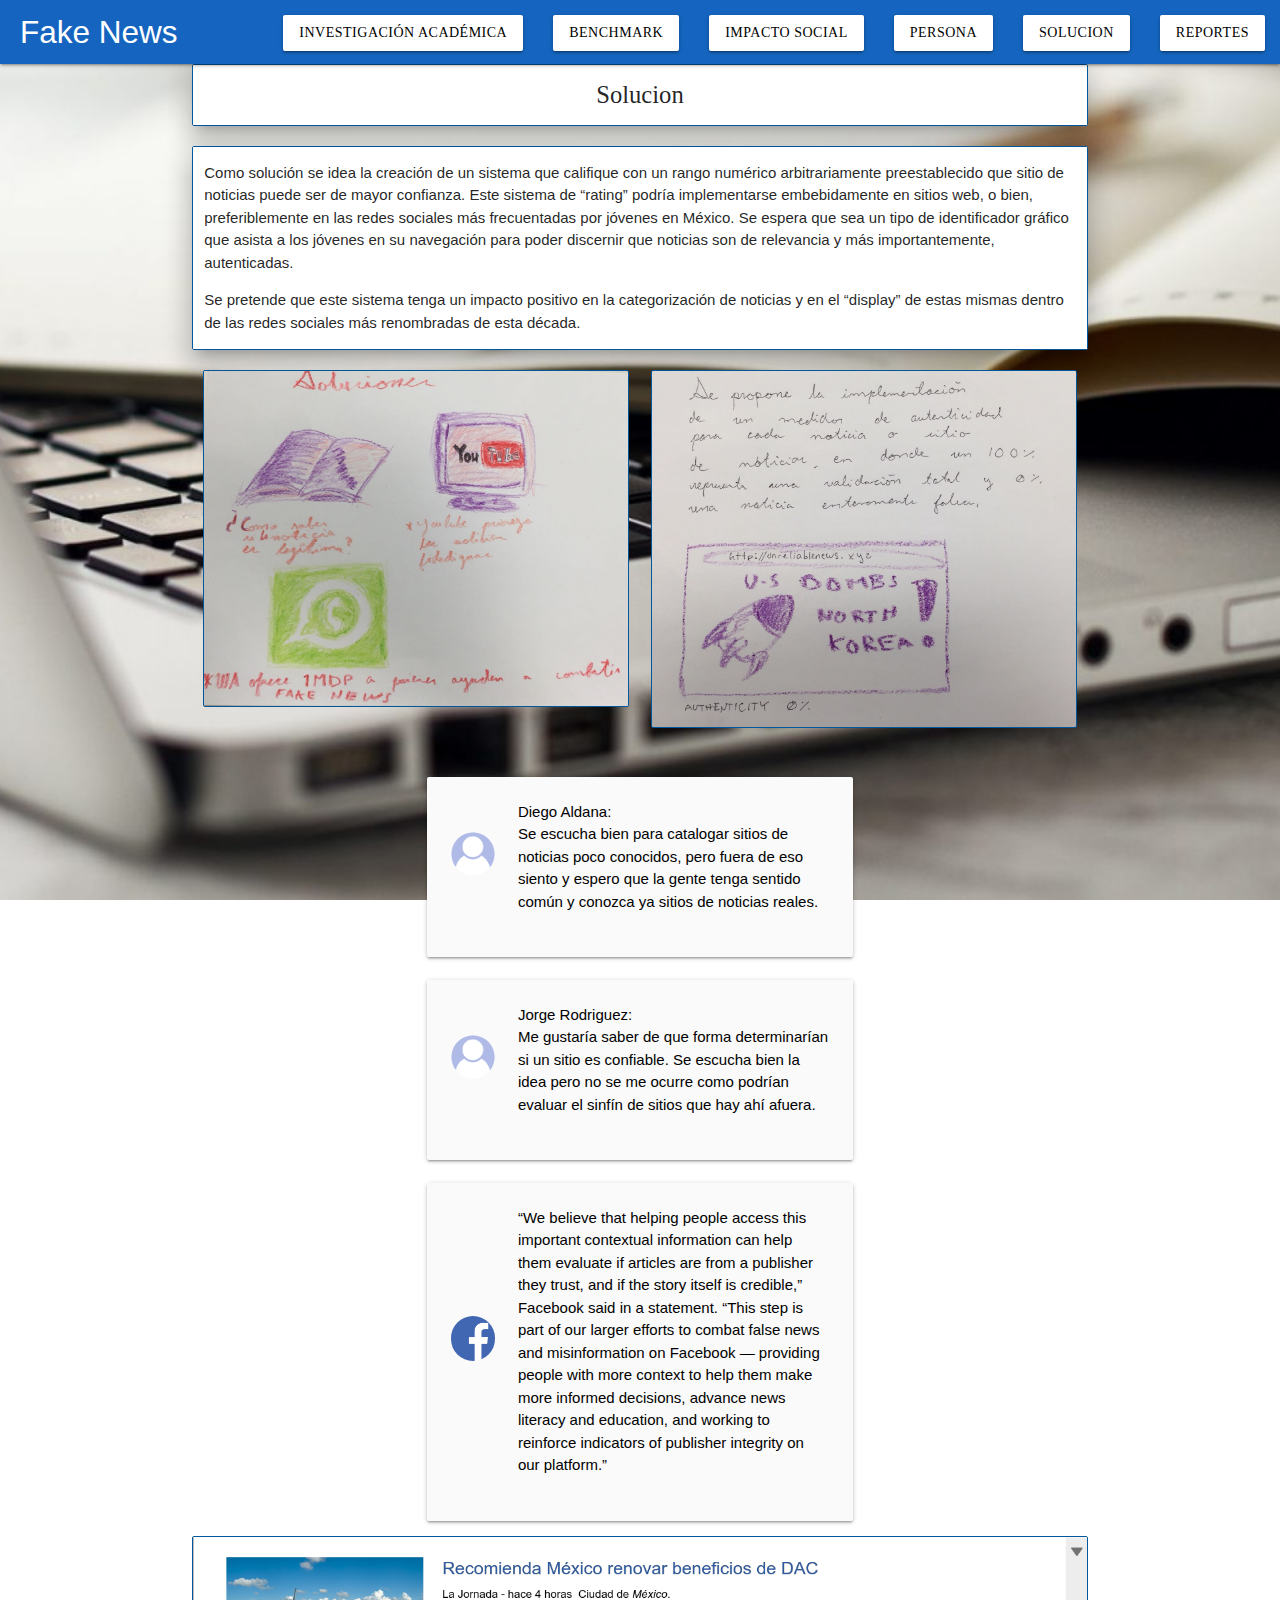
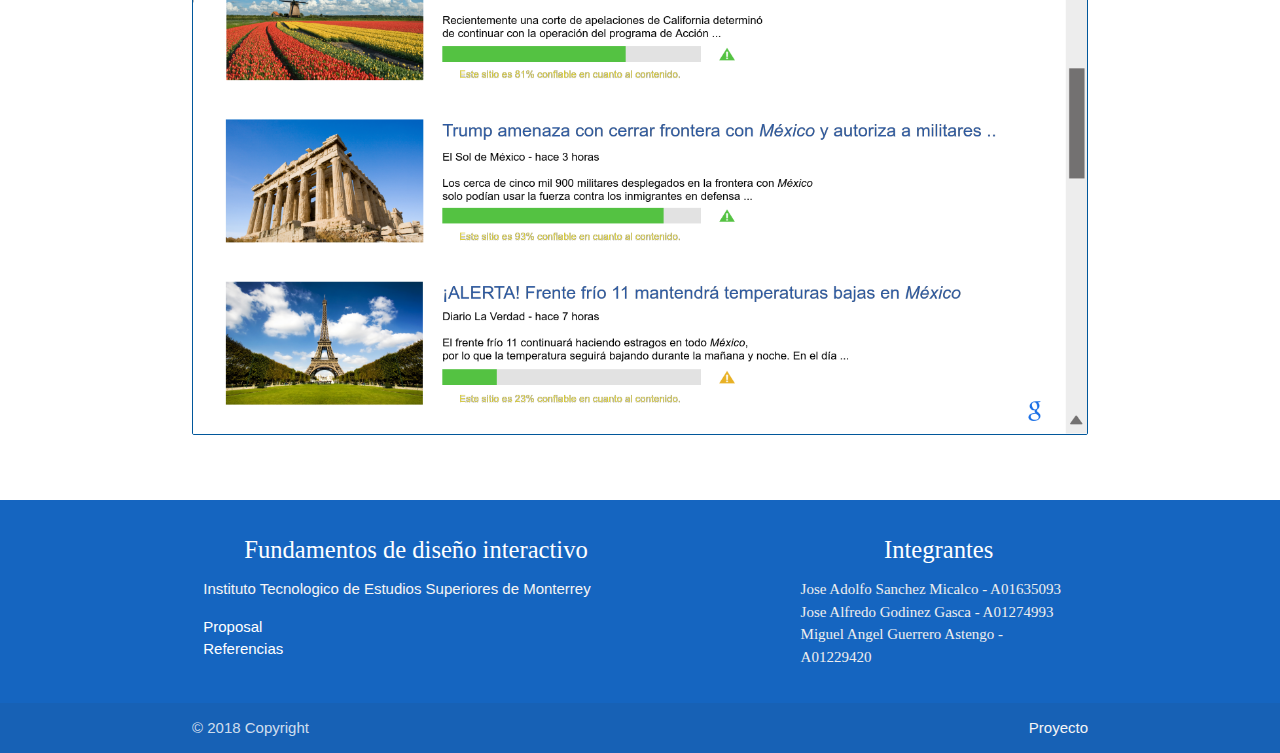
<file: Solucion.html>
<!DOCTYPE html>
<html>
  <head>
    <!--Import Google Icon Font-->
    <link href="https://fonts.googleapis.com/icon?family=Material+Icons" rel="stylesheet">
    <!--Import materialize.css-->
    <link type="text/css" rel="stylesheet" href="materialize.css"  media="screen,projection"/>
    <link type="text/css" rel="stylesheet" href="Css.css"  media="screen,projection"/>
    <!--Let browser know website is optimized for mobile-->
    <meta name="viewport" content="width=device-width, initial-scale=1.0"/>
    <!-- Global site tag (gtag.js) - Google Analytics -->

    <script async src="https://www.googletagmanager.com/gtag/js?id=UA-127168927-1"></script>
    <script>
      window.dataLayer = window.dataLayer || [];
      function gtag(){dataLayer.push(arguments);}
      gtag('js', new Date());

      gtag('config', 'UA-127168927-1');
    </script>

  </head>

  <body class="backgroundImgA">
      <!--navbar-->
      <!--navbar-->
      <div class="navbar-fixed">
      <div class="row">
          <nav>
              <div class="nav-wrapper navbar_footer_1">
                <a href="index.html" class="brand-logo left" id="Titulo">Fake News</a>
                <ul class="right hide-on-med-and-down">
                  <!--<li><a class="waves-effect waves-light btn" href="index.html">Home</a></li>-->
                  <li><a class="waves-effect waves-light btn btn-white text-black" href="AcademicResearch.html">Investigación Académica</a></li>
                  <li><a class="waves-effect waves-light btn btn-white text-black" href="Benchmark.html">Benchmark</a></li>
                  <li><a class="waves-effect waves-light btn btn-white text-black" href="SocialImpact.html">Impacto Social</a></li>
                  <li><a class="waves-effect waves-light btn btn-white text-black" href="Persona.html">Persona</a></li>
                  <li><a class="waves-effect waves-light btn btn-white text-black" href="Solucion.html">Solucion</a></li>
                  <li><a class='dropdown-trigger btn waves-effect waves-light text-black btn-white' href='#' data-target='dropdown1'>Reportes</a></li>
                  <ul id='dropdown1' class='dropdown-content'>
                      <li><a href="GoogleAnalytics.pdf"><i class="material-icons">content_paste</i>Google Analytics</a></li>
                      <li><a href="Prueba1.pdf"><i class="material-icons">content_paste</i>Prueba 1</a></li>
                      <li><a href="Prueba2.pdf"><i class="material-icons">content_paste</i>Prueba 2</a></li>
                  </ul>
                </ul>
              </div>
            </nav>
      </div>
      </div>
      <!--Titulo-->

      <!--Body-->
      <main>
      <div class="container">
          <div class="row segments z-depth-4 background">
              <div class="col s12 background"> <h5>Solucion<h5> </div>
          </div>
          <div class="row segments z-depth-4 background">
              <div class="col s12 background">
                  <p>Como solución se idea la creación de un sistema que califique con un rango numérico arbitrariamente preestablecido que sitio de noticias puede ser de mayor confianza. Este sistema de “rating” podría implementarse embebidamente en sitios web, o bien, preferiblemente en las redes sociales más frecuentadas por jóvenes en México.  Se espera que sea un tipo de identificador gráfico que asista a los jóvenes en su navegación para poder discernir que noticias son de relevancia y más importantemente, autenticadas. </p>
                  <p>Se pretende que este sistema tenga un impacto positivo en la categorización  de noticias y en el “display” de estas mismas dentro de las redes sociales más renombradas de esta década.</p>
              </div>
          </div>
          <div class="row">
              <div class="col s6">
                  <img src="images/Solucion1.jpeg" alt="File not found" id="img" class="responsive-img segments">
              </div>
              <div class="col s6">
                  <img src="images/Solucion2.jpeg" alt="File not found" id="img" class="responsive-img segments">
              </div>
          </div>
          <div class="row">
                  <div class="col s12 m8 offset-m2 l6 offset-l3">
                    <div class="card-panel grey lighten-5 z-depth-1">
                      <div class="row valign-wrapper">
                        <div class="col s2">
                          <img src="images/User.png" alt="" class="circle responsive-img"> <!-- notice the "circle" class -->
                        </div>
                        <div class="col s10">
                            <span class="black-text"> Diego Aldana:</span><br>
                          <span class="black-text">
                            Se escucha bien para catalogar sitios de noticias poco conocidos, pero fuera de eso siento y espero que la gente tenga sentido común y conozca ya sitios de noticias reales.
                          </span>
                        </div>
                      </div>
                    </div>
                  </div>
                  <div class="col s12 m8 offset-m2 l6 offset-l3">
                    <div class="card-panel grey lighten-5 z-depth-1">
                      <div class="row valign-wrapper">
                        <div class="col s2">
                          <img src="images/User.png" alt="" class="circle responsive-img"> <!-- notice the "circle" class -->
                        </div>
                        <div class="col s10">
                            <span class="black-text"> Jorge Rodriguez:</span><br>
                          <span class="black-text">
                             Me gustaría saber de que forma determinarían si un sitio es confiable. Se escucha bien la idea pero no se me ocurre como podrían evaluar el sinfín de sitios que hay ahí afuera.
                          </span>
                        </div>
                      </div>
                    </div>
                  </div>
                  <div class="col s12 m8 offset-m2 l6 offset-l3">
                    <div class="card-panel grey lighten-5 z-depth-1">
                      <div class="row valign-wrapper">
                        <div class="col s2">
                          <img src="images/Facebook.png" alt="" class="circle responsive-img"> <!-- notice the "circle" class -->
                        </div>
                        <div class="col s10">
                          <span class="black-text">
                              “We believe that helping people access this important contextual information can help them evaluate if articles are from a publisher they trust, and if the story itself is credible,” Facebook said in a statement. “This step is part of our larger efforts to combat false news and misinformation on Facebook — providing people with more context to help them make more informed decisions, advance news literacy and education, and working to reinforce indicators of publisher integrity on our platform.”
                          </span>
                        </div>
                      </div>
                    </div>
                  </div>
                 <img src="images/Solucion3.png" alt="File not found" id="img" class="responsive-img segments">
          </div>
      </div>
  </main>
      <!--footer-->
      <footer class="page-footer navbar_footer_1">
        <div class="container">
          <div class="row">
            <div class="col l6 s12">
              <h5 class="white-text">Fundamentos de diseño interactivo</h5>
              <p class="grey-text text-lighten-4">Instituto Tecnologico de Estudios Superiores de Monterrey</p>
               <a href="Proposal.pdf" class="textWhite">Proposal</a><br>
               <a href="#modal1" class="modal-trigger textWhite">Referencias</a>
               <div id="modal1" class="modal bottom-sheet modal-fixed-footer">
                 <div class="modal-content">
                   <h4 class="text-black">Referencias</h4>
                   <ul class="text-black">
                       <li>-     Kuchler, H. (2017, August 22). Companies scramble to combat 'fake news'. Retrieved September 04, 2018, from https://www.ft.com/content/afe1f902-82b6-11e7-94e2-c5b903247afd </li><br>
                       <li>-     Polianskaya, A. (2018, March 09). Lies and fake news travel much further and faster than real news, according to study. Retrieved September 04, 2018, from https://www.independent.co.uk/news/science/fake-news-twitter-spreads-further-faster-real-stories-retweets-political-a8247491.html </li><br>
                       <li>-     WhatsApp y su lucha contra las Fake News. (2018). Retrieved from https://www.kienyke.com/tendencias/tecnologia/whats-app-actualizacion-fake-news-julio </li><br>
                       <li>-     YouTube presentó su nueva función para evitar las fake news en su plataforma. (2018). Retrieved from http://www.milenio.com/tecnologia/youtube-plan-evitar-fake-news-video </li><br>
                       <li>-     Hernández, D. (2018). Finalidad de las “Fake News” – Noticias falsas e hiperconectividad – Medium. Retrieved from https://medium.com/@dariohernandez87/finalidad-de-las-fake-news-997881675012 </li><br>
                       <li>-     Meneses Berastegui, G. (2018). Fake News. La verdad de las noticias falsas. Retrieved from http://www.uncode.cafe/mentiras-y-verdades/las-fake-news-quien-las-crea-para-que-y-como-se-propagan </li><br>
                       <li>-     Fake News: Should you learn about it in school? - CBBC Newsround. (2017). Bbc.co.uk. Retrieved 2 September 2018, from https://www.bbc.co.uk/newsround/42185484 </li><br>
                       <li>-     Jané, C. (2017). La mitad de noticias que circulen en el 2022 serán falsas. elperiodico. Retrieved 2 September 2018, from https://www.elperiodico.com/es/sociedad/20171108/la-mitad-de-noticias-que-circulen-en-el-2022-seran-falsas-6411174 </li><br>
                       <li>-     Meyer, R. (2018). The Grim Conclusions of the Largest-Ever Study of Fake News. The Atlantic. Retrieved 2 September 2018, from https://www.theatlantic.com/technology/archive/2018/03/largest-study-ever-fake-news-mit-twitter/555104/ </li>
                   </ul>
                 </div>
                 <div class="modal-footer">
                   <a href="#!" class="modal-close waves-effect waves-green btn-flat">Cerrar</a>
                 </div>
               </div>
            </div>
            <div class="col l4 offset-l2 s12">
              <h5 class="white-text">Integrantes</h5>
              <ul>
                <li><a class="grey-text text-lighten-3" href="#!">Jose Adolfo Sanchez Micalco - A01635093</a></li>
                <li><a class="grey-text text-lighten-3" href="#!">Jose Alfredo Godinez Gasca - A01274993</a></li>
                <li><a class="grey-text text-lighten-3" href="#!">Miguel Angel Guerrero Astengo - A01229420</a></li>
              </ul>
            </div>
          </div>
        </div>
        <div class="footer-copyright navbar_footer_2">
          <div class="container">
          © 2018 Copyright
          <a class="grey-text text-lighten-4 right" href="#!">Proyecto</a>
          </div>
        </div>
      </footer>
    <!--JavaScript at end of body for optimized loading-->
    <script type="text/javascript" src="jquery-3.3.1.js"></script>
    <script type="text/javascript" src="materialize.js"></script>
    <script type="text/javascript" src="JavaScript.js"></script>
  </body>
</html>
</file>
<file: Css.css>
#Titulo{
    margin-left: 20px;
}

.pRight{
    text-align:right;

}

.segments{
    border: 1px solid #01579b;
    border-radius:2px;
}

#img1 {
    width:650px;
    height:auto;
    display: block;
    margin-left: auto;
    margin-right: auto;
    margin-bottom: 5%
}

#img {
    width:auto;
    height:auto;
    display: block;
    margin-left: auto;
    margin-right: auto;
    margin-bottom: 5%;
}

.card-panel1 {
  -webkit-transition: -webkit-box-shadow .25s;
  transition: -webkit-box-shadow .25s;
  transition: box-shadow .25s;
  transition: box-shadow .25s, -webkit-box-shadow .25s;
  padding: 24px;
  margin: 0.5rem 0 1rem 0;
  border-radius: 2px;
  background-color: #fff;
}

.textWhite{
    color: white;
}

.textGreen{
    color:blue;
}

.backgroundImg{
background: url(images/FakeNews.jpg) no-repeat center center fixed;
-webkit-background-size: cover;
-moz-background-size: cover;
-o-background-size: cover;
background-size: cover;
}

.background{
    background-color: white;
}

.backgroundImgA{
background: url(images/Laptop.jpg) no-repeat center center fixed;
-webkit-background-size: cover;
-moz-background-size: cover;
-o-background-size: cover;
background-size: cover;
}

.backgroundImgS{
background: url(images/Question.jpg) no-repeat center center fixed;
-webkit-background-size: cover;
-moz-background-size: cover;
-o-background-size: cover;
background-size: cover;
}

.backgroundImgI{
background: url(images/SocialMedia.jpg) no-repeat center center fixed;
-webkit-background-size: cover;
-moz-background-size: cover;
-o-background-size: cover;
background-size: cover;
}

.backgroundImgR{
background: url(images/Books.jpeg) no-repeat center center fixed;
-webkit-background-size: cover;
-moz-background-size: cover;
-o-background-size: cover;
background-size: cover;
}

h5{
    font-family: "Times New Roman";
    text-align: center;

}

li{
    font-family: "Times New Roman";
}

body {
  display: flex;
  min-height: 100vh;
  flex-direction: column;
}

main {
  flex: 1 0 auto;
}

.collapsible-body1 {
}

.navbar_footer_1{
    background-color:#1565c0;
}

.navbar_footer_2{
    background-color:#0d47a1;
}

.btn-white{
    background-color:white;
}

.text-black{
    color: black;
}

.text-center{
    text-align: center;
}

.text-left{
    text-align: left;
}
</file>
<file: Css2.css>
<<<<<<< HEAD

.questions{
  background-image: url(https://images.unsplash.com/photo-1510741149781-bb76bb644d5f?ixlib=rb-0.3.5&ixid=eyJhcHBfaWQiOjEyMDd9&s=5f534cf919af6bd9c072e04ce6297440&auto=format&fit=crop&w=1050&q=80) ;
-webkit-background-size: cover;
-moz-background-size: cover;
-o-background-size: cover;
background-size: cover;
}

.questions1{
  background: url(https://images.unsplash.com/photo-1504151806930-41c67891f1de?ixlib=rb-0.3.5&ixid=eyJhcHBfaWQiOjEyMDd9&s=589e51d2157774a48ec01cc0ae7fcdc4&auto=format&fit=crop&w=1050&q=80) no-repeat center center fixed;
-webkit-background-size: cover;
-moz-background-size: cover;
-o-background-size: cover;
background-size: cover;
}

.questions2{
  background: url(https://cdn.pixabay.com/photo/2018/07/20/14/03/grapes-3550742_1280.jpg) no-repeat center center fixed;
-webkit-background-size: cover;
-moz-background-size: cover;
-o-background-size: cover;
background-size: cover;
}

.margin{
  margin-top: 50%;
}

.background{
    background-color: white;
}

body {
  display: flex;
  min-height: 100vh;
  flex-direction: column;
}

main {
  flex: 1 0 auto;
}

.textCenter{
    text-align: center;
}

=======

.questions{
  background-image: url(https://images.unsplash.com/photo-1510741149781-bb76bb644d5f?ixlib=rb-0.3.5&ixid=eyJhcHBfaWQiOjEyMDd9&s=5f534cf919af6bd9c072e04ce6297440&auto=format&fit=crop&w=1050&q=80) ;
-webkit-background-size: cover;
-moz-background-size: cover;
-o-background-size: cover;
background-size: cover;
}

.questions1{
  background: url(https://images.unsplash.com/photo-1504151806930-41c67891f1de?ixlib=rb-0.3.5&ixid=eyJhcHBfaWQiOjEyMDd9&s=589e51d2157774a48ec01cc0ae7fcdc4&auto=format&fit=crop&w=1050&q=80) no-repeat center center fixed;
-webkit-background-size: cover;
-moz-background-size: cover;
-o-background-size: cover;
background-size: cover;
}

.questions2{
  background: url(https://cdn.pixabay.com/photo/2018/07/20/14/03/grapes-3550742_1280.jpg) no-repeat center center fixed;
-webkit-background-size: cover;
-moz-background-size: cover;
-o-background-size: cover;
background-size: cover;
}

.margin{
  margin-top: 50%;
}

.background{
    background-color: white;
}

body {
  display: flex;
  min-height: 100vh;
  flex-direction: column;
}

main {
  flex: 1 0 auto;
}

.textCenter{
    text-align: center;
}

>>>>>>> ea94d9b80c95a01ba6581de407e67e3ee1f77c0a
</file>
